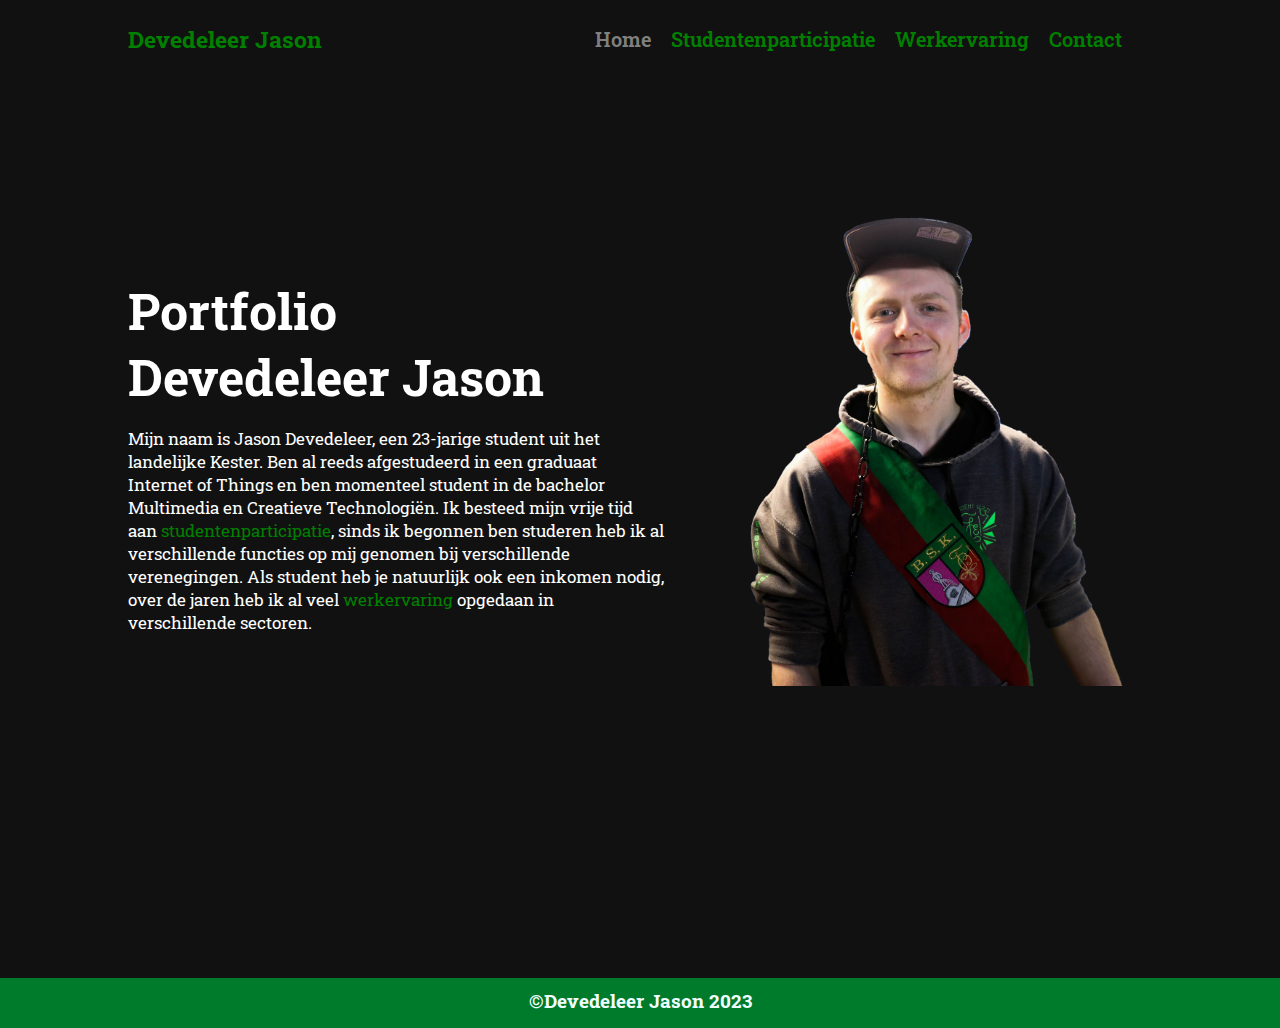
<file: index.html>
<!DOCTYPE html>
<html lang="en">
  <head>
    <meta charset="UTF-8" />
    <meta name="viewport" content="width=device-width, initial-scale=1.0" />
    <meta
      name="description"
      content="Portfolio Jason Devedeleer, Student Multimedia & Creatieve Technologiën aan de Erasmushogeschool Brussel."
    />
    <title>Jason Devedeleer Portfolio</title>
    <link rel="stylesheet" href="style.css" />
    <link
      rel="stylesheet"
      href="https://cdnjs.cloudflare.com/ajax/libs/font-awesome/4.7.0/css/font-awesome.min.css"
    />
  </head>
  <body>
    <header>
      <div class="logo">
        <h3>Devedeleer Jason</h3>
      </div>
      <div class="navigatie">
        <div class="nav_inhoud" id="nav_inhoud">
          <a class="nav_button active" href="index.html">Home</a>
          <a class="nav_button" href="Studentenparticipatie.html"
            >Studentenparticipatie</a
          >
          <a class="nav_button" href="werkervaring.html">Werkervaring</a>
          <a class="nav_button" href="contact.html">Contact</a>
        </div>
        <a href="javascript:void(0);" class="icon" onclick="myFunction()">
          <i class="fa fa-bars"></i>
        </a>
      </div>
    </header>
    <div class="wrapper-home">
      <div class="section-1">
        <div class="section-1 h1">
          <h1>Portfolio</h1>
          <h1>Devedeleer Jason</h1>
        </div>
        <div class="section-1 p">
          <p>
            Mijn naam is Jason Devedeleer, een 23-jarige student uit het
            landelijke Kester. Ben al reeds afgestudeerd in een graduaat
            Internet of Things en ben momenteel student in de bachelor
            Multimedia en Creatieve Technologiën. Ik besteed mijn vrije tijd aan
            <a class="bio_button" href="Studentenparticipatie.html"
              >studentenparticipatie</a
            >, sinds ik begonnen ben studeren heb ik al verschillende functies
            op mij genomen bij verschillende verenegingen. Als student heb je
            natuurlijk ook een inkomen nodig, over de jaren heb ik al veel
            <a class="bio_button" href="werkervaring.html">werkervaring</a>
            opgedaan in verschillende sectoren.
          </p>
        </div>
      </div>
      <div class="foto-section">
        <img src="images/foto web 1.png" alt="Jason Devedeleer" />
      </div>
    </div>
    <footer>
      <h3><span>&copy;</span>Devedeleer Jason 2023</h3>
    </footer>
    <script>
      function myFunction() {
        var x = document.getElementById("nav_inhoud");
        if (x.style.display === "block") {
          x.style.display = "none";
        } else {
          x.style.display = "block";
        }
      }
    </script>
  </body>
</html>
</file>
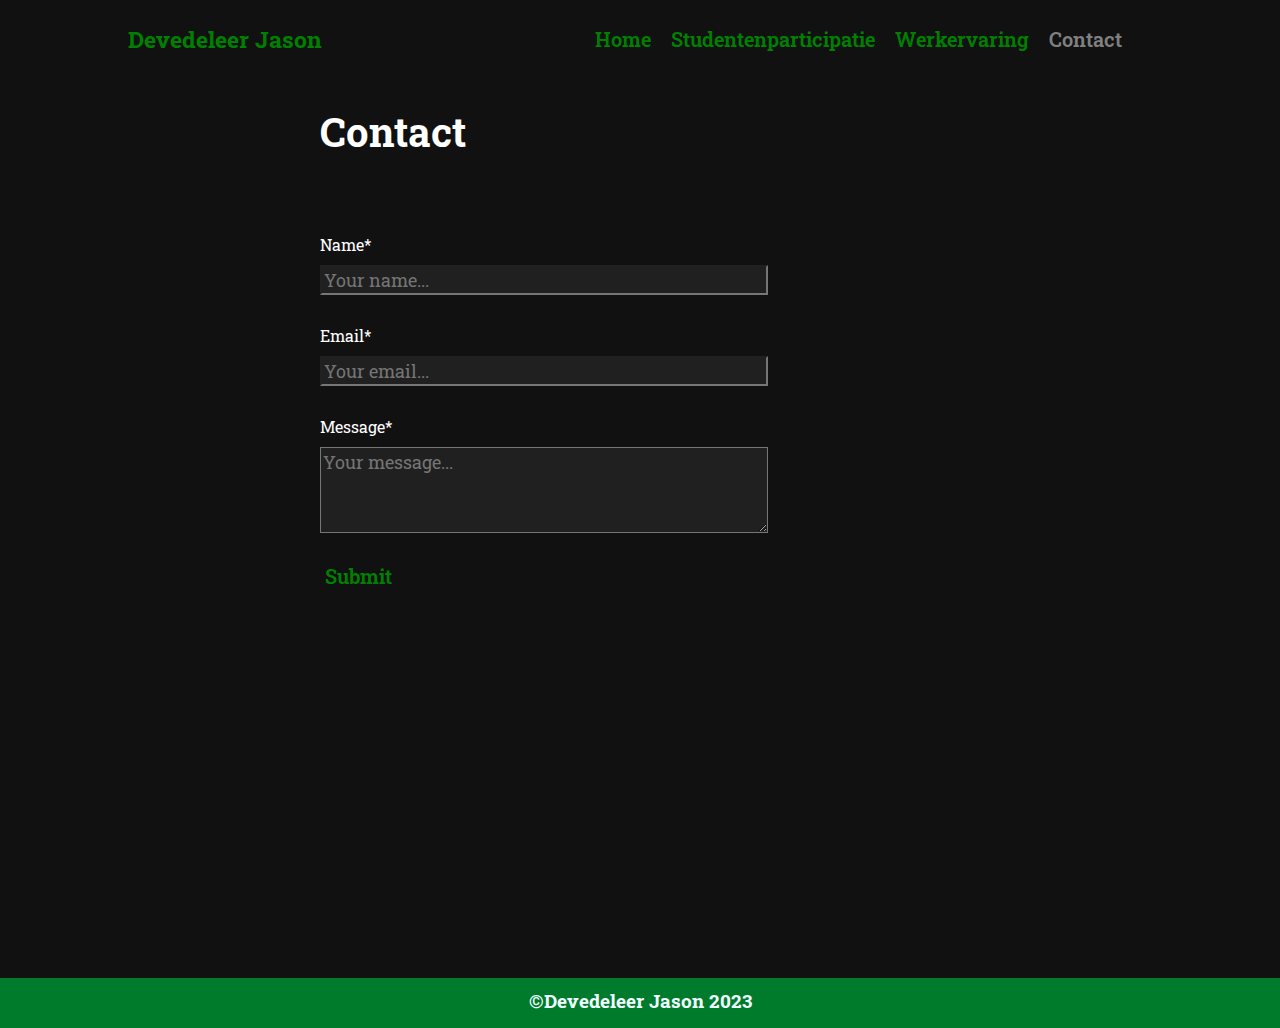
<file: contact.html>
<!DOCTYPE html>
<html lang="en">
  <head>
    <meta charset="UTF-8" />
    <meta name="viewport" content="width=device-width, initial-scale=1.0" />
    <meta
      name="description"
      content="Portfolio Jason Devedeleer, Mij contacteren doe je zo."
    />
    <title>Werkervaring</title>
    <link rel="stylesheet" href="style.css" />
    <link
      rel="stylesheet"
      href="https://cdnjs.cloudflare.com/ajax/libs/font-awesome/4.7.0/css/font-awesome.min.css"
    />
  </head>
  <body>
    <header>
      <div class="logo">
        <h3>Devedeleer Jason</h3>
      </div>
      <div class="navigatie">
        <div class="nav_inhoud" id="nav_inhoud">
          <a class="nav_button" href="index.html">Home</a>
          <a class="nav_button" href="Studentenparticipatie.html"
            >Studentenparticipatie</a
          >
          <a class="nav_button" href="werkervaring.html">Werkervaring</a>
          <a class="nav_button active" href="contact.html">Contact</a>
        </div>
        <a href="javascript:void(0);" class="icon" onclick="myFunction()">
          <i class="fa fa-bars"></i>
        </a>
      </div>
    </header>
    <section class="info_wrapper">
      <div class="contact"><h1>Contact</h1></div>
      <div class="form_contact">
        <div class="form_input">
          <label class="form_label">Name*</label>
          <input type="text" style="color:white" name="name_field" data-validate="required,Generic" placeholder="Your name..." required>
        </div>
        <div class="form_input">
          <label class="form_label">Email*</label>
          <input type="text" style="color:white" name="email_field" data-validate="required,email,Generic" placeholder="Your email..." required>
        </div>
        <div class="form_input">
          <label class="form_label">Message*</label>
          <textarea type="text" style="color:white" name="message_field" data-validate="required,Generic" placeholder="Your message..." required></textarea>
        </div>
        <div class="form_submit">
          <a class="nav_button"><span>Submit</span></a>
        </div>
      </div>
    </section>
    <footer>
      <h3><span>&copy;</span>Devedeleer Jason 2023</h3>
    </footer>
    <script>
      function myFunction() {
        var x = document.getElementById("nav_inhoud");
        if (x.style.display === "block") {
          x.style.display = "none";
        } else {
          x.style.display = "block";
        }
      }
    </script>
  </body>
</html>
</file>
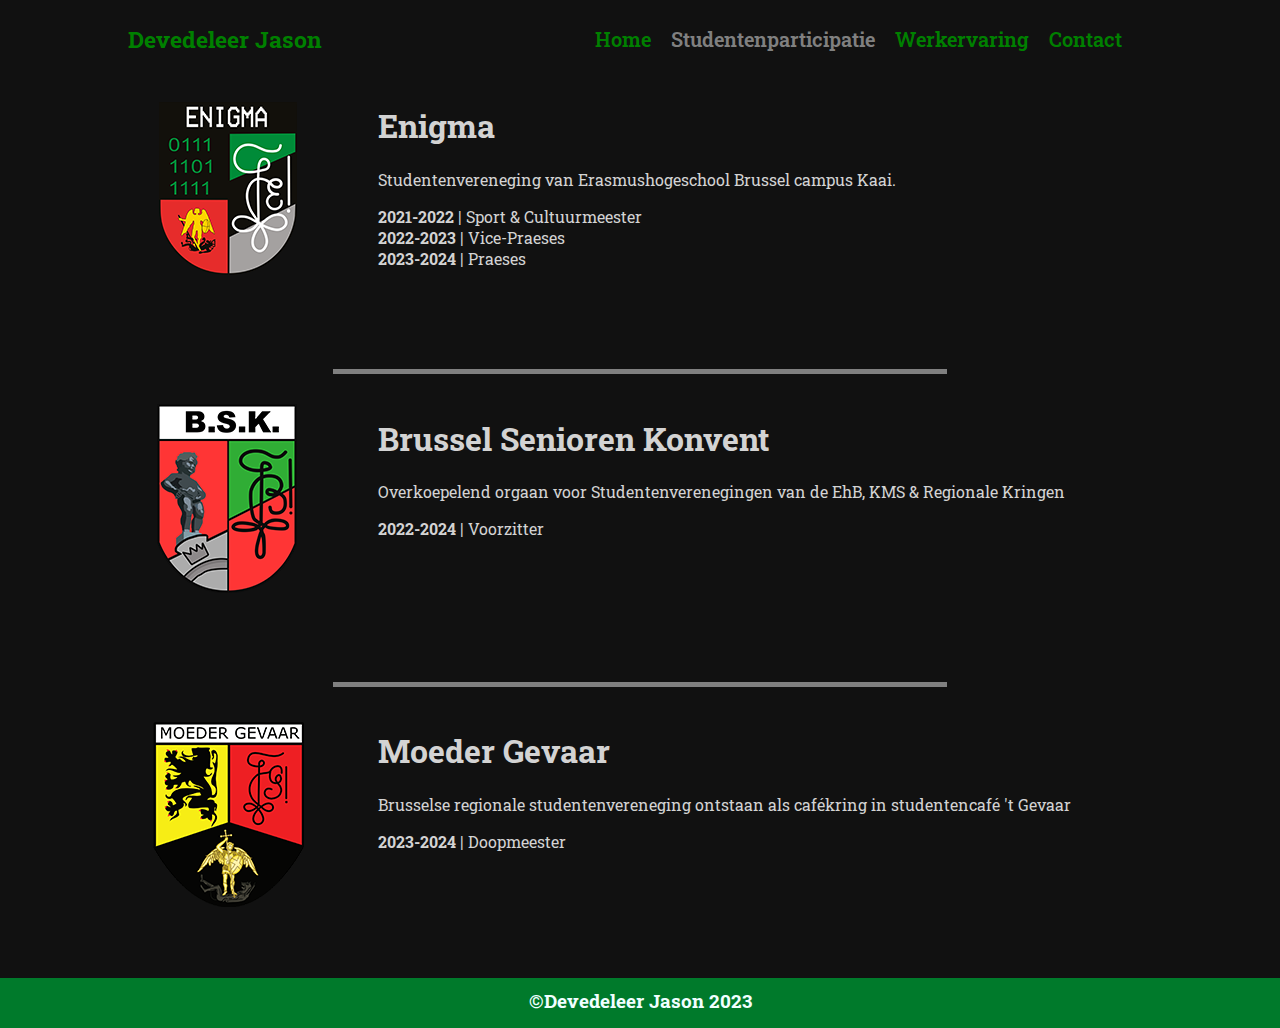
<file: Studentenparticipatie.html>
<!DOCTYPE html>
<html lang="en">
  <head>
    <meta charset="UTF-8" />
    <meta name="viewport" content="width=device-width, initial-scale=1.0" />
    <meta
      name="description"
      content="Portfolio Jason Devedeleer, Deelname aan studentenparticipatie tijdens mijn hogeschool carriere."
    />
    <title>Studentenparticipatie</title>
    <link rel="stylesheet" href="style.css" />
    <link
      rel="stylesheet"
      href="https://cdnjs.cloudflare.com/ajax/libs/font-awesome/4.7.0/css/font-awesome.min.css"
    />
  </head>
  <body>
    <header>
      <div class="logo">
        <h3>Devedeleer Jason</h3>
      </div>
            <div class="navigatie">
        <div class="nav_inhoud" id="nav_inhoud">
          <a class="nav_button" href="index.html">Home</a>
          <a class="nav_button active" href="Studentenparticipatie.html"
            >Studentenparticipatie</a
          >
          <a class="nav_button" href="werkervaring.html">Werkervaring</a>
          <a class="nav_button" href="contact.html">Contact</a>
        </div>
        <a href="javascript:void(0);" class="icon" onclick="myFunction()">
          <i class="fa fa-bars"></i>
        </a>
      </div>
    </header>
    <div class="wrapper">
      <div class="participatie een">
        <div class="logo_participatie">
          <a href="https://enigmabrussel.be/" target="_blank"><img src="images/Enigma.png" alt="Enigma Brussel" /></a>
        </div>
        <div class="info">
          <div class="info_naam">
            <h1>Enigma</h1>
            <p>
              Studentenvereneging van Erasmushogeschool Brussel campus Kaai.
            </p>
          </div>
          <div class="info_functie">
            <ul>
              <p>
                <span class="jaartal">2021-2022 </span>| Sport & Cultuurmeester
              </p>
              <p><span class="jaartal">2022-2023 </span>| Vice-Praeses</p>
              <p><span class="jaartal">2023-2024 </span>| Praeses</p>
            </ul>
          </div>
        </div>
      </div>
      <hr />
      <div class="participatie twee">
        <div class="logo_participatie">
          <a href="https://bsk.brussels/" target="_blank"><img src="images/BSK.png" alt="Brussel Senioren Konvent" /></a>
        </div>
        <div class="info">
          <div class="info_naam">
            <h1>Brussel Senioren Konvent</h1>
            <p>
              Overkoepelend orgaan voor Studentenverenegingen van de
              EhB, KMS &
              Regionale Kringen
            </p>
          </div>
          <div class="info_functie">
            <ul>
               <p><span class="jaartal">2022-2024 </span>| Voorzitter</p>
            </ul>
          </div>
        </div>
      </div>
      <hr />
      <div class="participatie drie">
        <div class="logo_participatie">
          <a href="https://www.facebook.com/groups/8692514573" target="_blank"><img src="images/MG.png" alt="Moeder Gevaar" /></a>
        </div>
        <div class="info">
          <div class="info_naam">
            <h1>Moeder Gevaar</h1>
            <p>
              Brusselse regionale studentenvereneging ontstaan als cafékring in
              studentencafé 't Gevaar
            </p>
          </div>
          <div class="info_functie">
            <ul>
               <p><span class="jaartal">2023-2024 </span>| Doopmeester</h4>
            </ul>
          </div>
        </div>
      </div>
    </div>
    <footer>
      <h3><span>&copy;</span>Devedeleer Jason 2023</h3>
    </footer>
    <script>
      function myFunction() {
        var x = document.getElementById("nav_inhoud");
        if (x.style.display === "block") {
          x.style.display = "none";
        } else {
          x.style.display = "block";
        }
      }
    </script>
  </body>
</html>
</file>
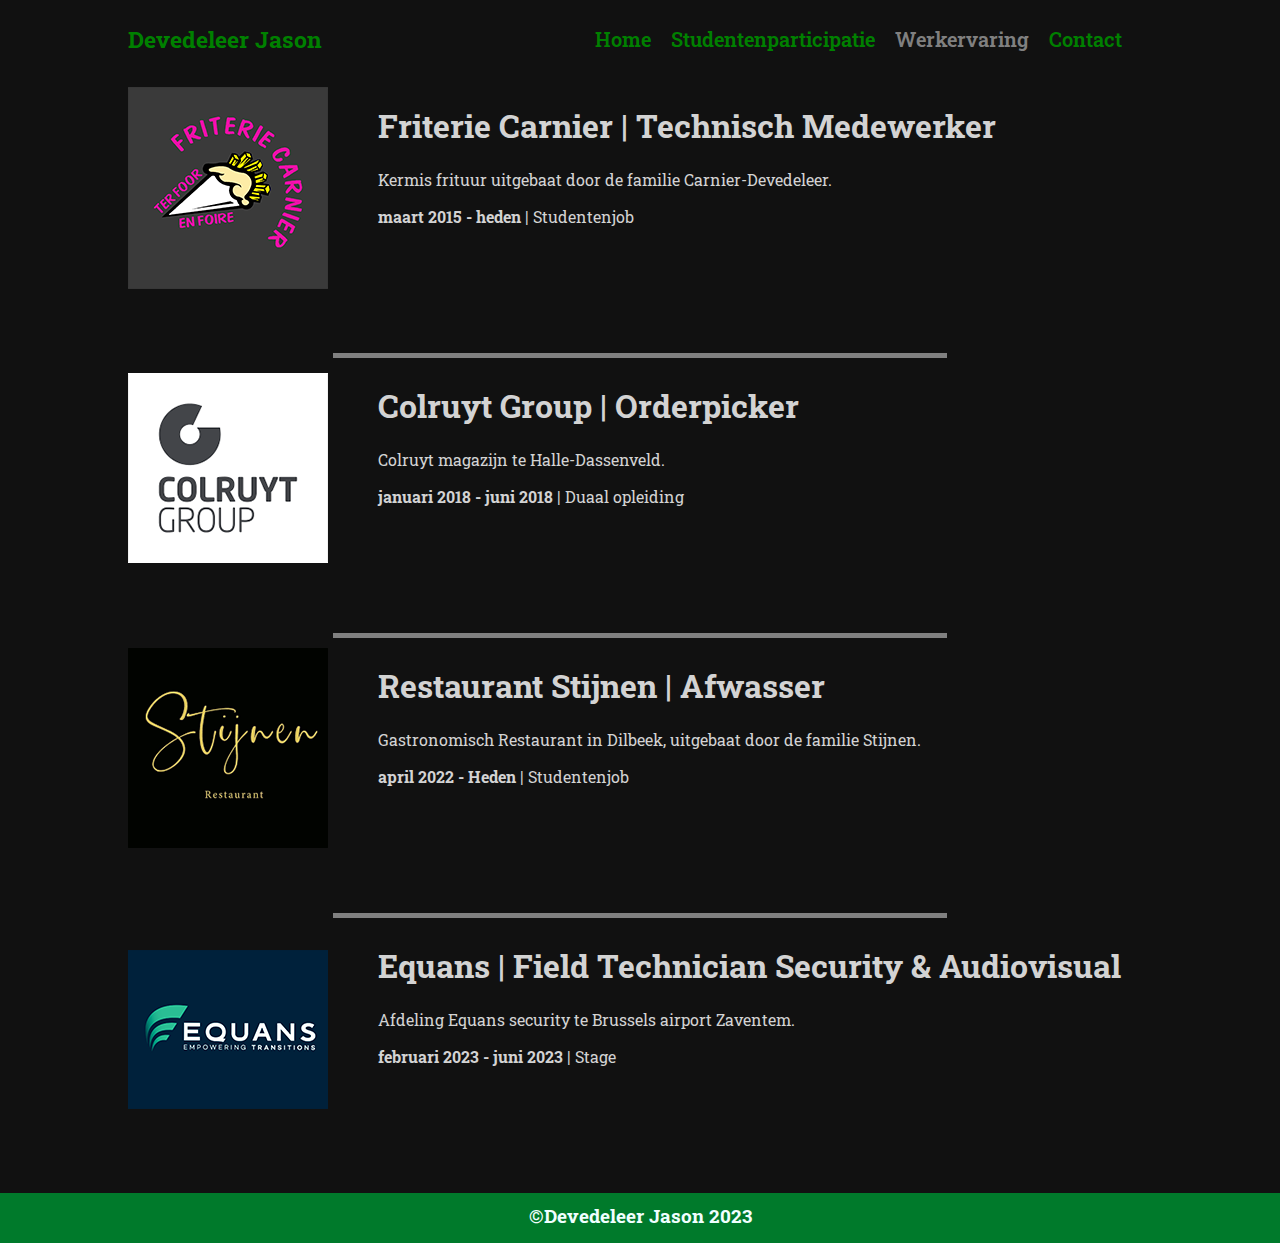
<file: werkervaring.html>
<!DOCTYPE html>
<html lang="en">
  <head>
    <meta charset="UTF-8" />
    <meta name="viewport" content="width=device-width, initial-scale=1.0" />
    <meta
      name="description"
      content="Portfolio Jason Devedeleer, Werkevaring bij Studentenjob, stage of duaal opleiding."
    />
    <title>Werkervaring</title>
    <link rel="stylesheet" href="style.css" />
    <link
      rel="stylesheet"
      href="https://cdnjs.cloudflare.com/ajax/libs/font-awesome/4.7.0/css/font-awesome.min.css"
    />
  </head>
  <body>
    <header>
      <div class="logo">
        <h3>Devedeleer Jason</h3>
      </div>
            <div class="navigatie">
        <div class="nav_inhoud" id="nav_inhoud">
          <a class="nav_button" href="index.html">Home</a>
          <a class="nav_button" href="Studentenparticipatie.html"
            >Studentenparticipatie</a
          >
          <a class="nav_button active" href="werkervaring.html">Werkervaring</a>
          <a class="nav_button" href="contact.html">Contact</a>
        </div>
        <a href="javascript:void(0);" class="icon" onclick="myFunction()">
          <i class="fa fa-bars"></i>
        </a>
      </div>
    </header>
    <div class="wrapper">
      <div class="participatie een">
        <div class="logo_participatie">
          <img src="images/Frituur.png" alt="Friterie Carnier"/>
        </div>
        <div class="info">
          <div class="info_naam">
            <h1>Friterie Carnier | Technisch Medewerker</h1>
            <p>
              Kermis frituur uitgebaat door de familie Carnier-Devedeleer.
            </p>
          </div>
          <div class="info_functie">
            <ul>
              <p>
                <span class="jaartal">maart 2015 - heden </span>| Studentenjob
              </p>
            </ul>
          </div>
        </div>
      </div>
      <hr />
      <div class="participatie twee">
        <div class="logo_participatie">
          <img src="images/Colruyt.png" alt="Colruyt" />
        </div>
        <div class="info">
          <div class="info_naam">
            <h1>Colruyt Group | Orderpicker</h1>
            <p>
              Colruyt magazijn te Halle-Dassenveld.
            </p>
          </div>
          <div class="info_functie">
            <ul>
               <p><span class="jaartal">januari 2018 - juni 2018 </span>| Duaal opleiding</p>
            </ul>
          </div>
        </div>
      </div>
      <hr />
      <div class="participatie drie">
        <div class="logo_participatie">
          <img src="images/Stijnen.png" alt="Restaurant Stijnen"/>
        </div>
        <div class="info">
          <div class="info_naam">
            <h1>Restaurant Stijnen | Afwasser </h1>
            <p>
              Gastronomisch Restaurant in Dilbeek, uitgebaat door de familie Stijnen.
            </p>
          </div>
          <div class="info_functie">
            <ul>
               <p><span class="jaartal">april 2022 - Heden </span>| Studentenjob</h4>
            </ul>
          </div>
        </div>
      </div>
      <hr />
      <div class="participatie vier">
        <div class="logo_participatie">
          <img src="images/Equans.png" alt="Equans"/>
        </div>
        <div class="info">
          <div class="info_naam">
            <h1>Equans | Field Technician Security & Audiovisual</h1>
            <p>
              Afdeling Equans security te Brussels airport Zaventem.
            </p>
          </div>
          <div class="info_functie">
            <ul>
               <p><span class="jaartal">februari 2023 - juni 2023 </span>| Stage</h4>
            </ul>
          </div>
        </div>
      </div>
    </div>
    <footer>
      <h3><span>&copy;</span>Devedeleer Jason 2023</h3>
    </footer>
    <script>
      function myFunction() {
        var x = document.getElementById("nav_inhoud");
        if (x.style.display === "block") {
          x.style.display = "none";
        } else {
          x.style.display = "block";
        }
      }
    </script>
  </body>
</html>
</file>
<file: style.css>
@import url("https://fonts.googleapis.com/css2?family=Roboto+Slab&family=Roboto:wght@500&display=swap");

body {
  font-family: "Roboto slab", sans-serif;
  margin: 0;
  display: flex;
  flex-direction: column;
  min-height: 100%;
}

header {
  display: flex;
  background-color: #111111;
  width: 100%;
}

.logo {
  font-size: 20px;
  margin: auto 20px;
  flex: 30%;
  color: green;
  margin: 0 0 0 10%;
}

.navigatie {
  flex: 70%;
  margin: auto 10%;
}

.nav_inhoud {
  display: flex;
  text-align: right;
  position: relative;
  float: right;
  margin-right: 20px;
}

.nav_inhoud a {
  display: flex !important;
  margin: 5px;
}

.nav_button {
  font-size: 20px;
  font-weight: 600;
  padding: 5px;
  text-decoration: none;
  color: green;
  border-radius: 10px;
}

.nav_button:hover {
  color: grey;
}

.nav_button.active {
  color: grey;
}

.wrapper {
  padding: 0 10%;
  min-height: 100vh;
  display: flex;
  flex-direction: column;
  justify-content: space-between;
  background-color: #111111;
  color: lightgrey;
}

.participatie {
  position: relative;
  display: flex;
  flex-direction: row;
  padding-top: 5px;
  background-color: #111111;
  height: 30vh;
}

hr {
  margin: 0 20%;
  padding: 0;
  background-color: gray;
  height: 5px;
  border: none;
}

.logo_participatie:hover {
  transform: scale(1.1);
}

.info {
  display: flex;
  flex-direction: column;
  margin-left: 50px;
}

.info_functie ul {
  margin: 0;
  padding: 0;
}

.info_functie ul p {
  margin: 0;
  padding: 0;
}

.jaartal {
  font-weight: bold;
}

footer {
  margin-top: auto;
  width: 100%;
  background-color: rgb(0, 122, 43);
  color: azure;
  text-align: center;
  height: 50px;
}

footer h3 {
  padding-top: 10px;
  margin: 0;
}

.wrapper-home {
  display: flex;
  height: 100vh;
  background-color: #111111;
  color: white;
}

.section-1 {
  margin: 200px 20px 0 10%;
  width: 42%;
  font-size: 17px;
}

.foto-section {
  padding-top: 100px;
}

.section-1 .h1 {
  display: inline;
  text-align: left;
  font-size: 25px;
  margin: 0;
}

.section-1 .h1 h1 {
  margin: 0;
}

.section-1 .p {
  padding: 0;
  margin: 0;
  width: 100%;
}

.bio_button {
  text-decoration: none;
  color: green;
}

.bio_button:hover {
  text-decoration: none;
  color: gray;
}

.foto-section img {
  width: 400px;
  padding-top: 30px;
  margin-left: 50px;
  animation: scaleAnimation ease 10s;
  animation-iteration-count: 1;
  animation-fill-mode: both;
}

@keyframes scaleAnimation {
  0% {
    transform: scale(0.9);
  }
  100% {
    transform: scale(1.1);
  }
}

.info_wrapper {
  display: flex;
  flex-direction: column;
  height: 100vh;
  background-color: #111111;
  color: white;
}

.info_wrapper h1 {
  font-size: 40px;
}

.navigatie a.icon {
  display: none;
}

.contact{
  width: 50%;
  margin: 0 auto;
}

.form_contact{
  width: 50%;
  margin: 20px auto;
}

.form_input{
  display: flex;
  flex-direction: column;
  width: 70%;
  margin-top: 30px;
}

.form_label{
  padding-bottom: 10px;
}

textarea{
  height: 80px;
  background-color: rgb(32, 32, 32);
  color: #111111;
  font-size: large;
  font-family: 'Roboto slab',sans-serif;
}

.form_submit{
  margin-top: 30px;
}

input{
  background-color: rgb(32, 32, 32);
  color: #111111;
  font-size: large;
  font-family: 'Roboto slab',sans-serif;
}

@media screen and (max-width: 1024px) {
  .navigatie a.icon {
    color: green;
    display: block;
    position: absolute;
    right: 25px;
    top: 10px;
    font-size: 40px;
  }

  .navigatie .nav_inhoud {
    display: none;
    flex-direction: row;
  }

  .navigatie .nav_inhoud a {
    display: block;
  }

  .navigatie {
    flex: 30%;
  }
  .logo {
    flex: 70%;
  }

  .foto-section img {
    width: 250px;
  }

  .foto-section {
    margin: 0 auto;
    padding-top: 0;
  }

  .wrapper-home {
    display: flex;
    flex-direction: column-reverse;
    height: 100%;
  }

  .section-1 {
    display: flex;
    flex-direction: column;
    width: 80%;
    margin: 20px auto;
    padding: 20px;
  }

  .section-1 .h1 {
    display: flex;
    flex-direction: column;
  }

  .section-1 .p {
    text-align: justify;
  }

  .participatie {

    display: flex;
    position:relative;
    flex-direction: column;
    padding: 0;
    background-color: #111111;
    height: fit-content;
    margin: 0 auto 50px auto;
  }

  .wrapper{
    height: fit-content;
  }

  .logo_participatie{
    position: relative;
    margin: 50px auto 0;
  }

  .info{
    position: relative;
    text-align: center;
    margin: 0 auto;
    display:block;
    padding-bottom: 20px;
  }

  .form_input{
    width: 100%;
  }
}

@media screen and (max-width: 768px) {
  .navigatie a.icon {
    color: green;
    display: block;
    position: absolute;
    right: 20px;
    top: 10px;
    font-size: 25px;
    margin: 0;
  }

  .navigatie .nav_inhoud {
    display: none;
  }

  .navigatie .nav_inhoud a {
    display: block;
    font-size: 16px;
  }

  .logo{
    font-size: 16px;
  }
}
</file>
